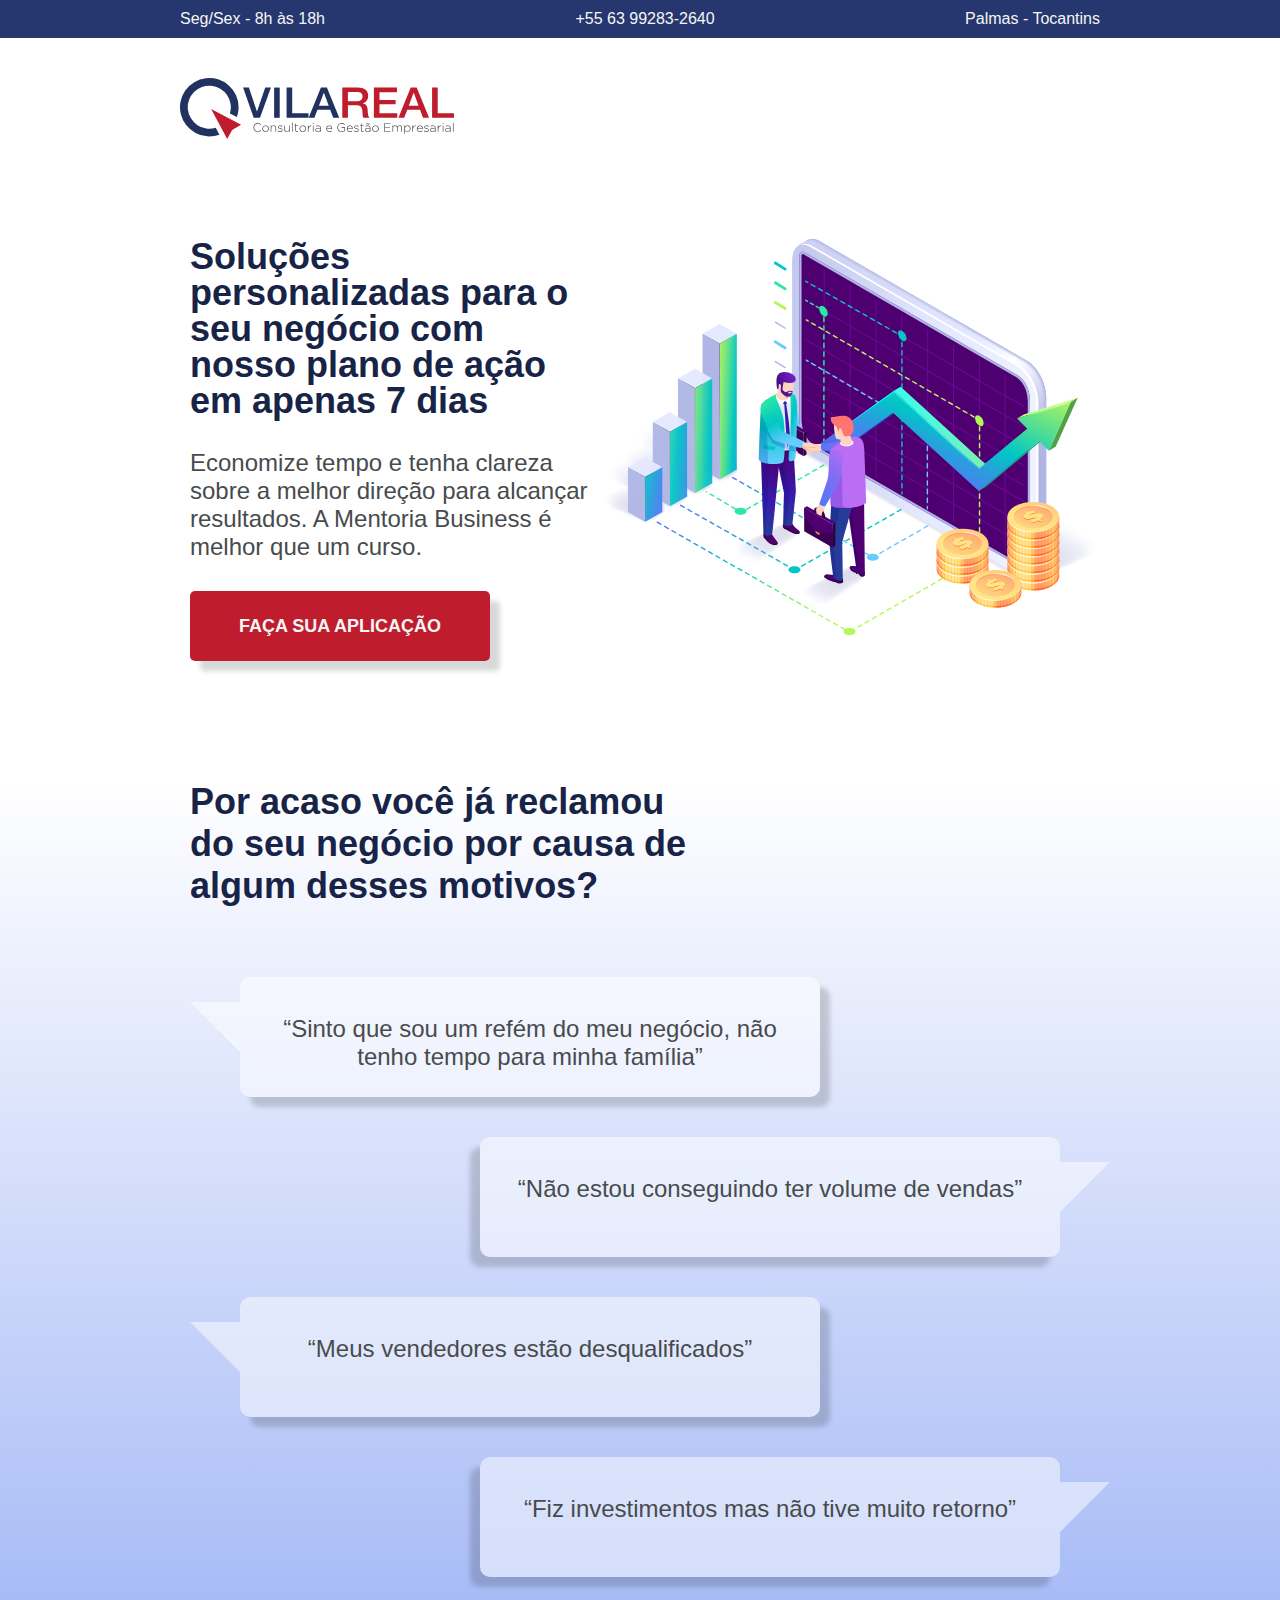
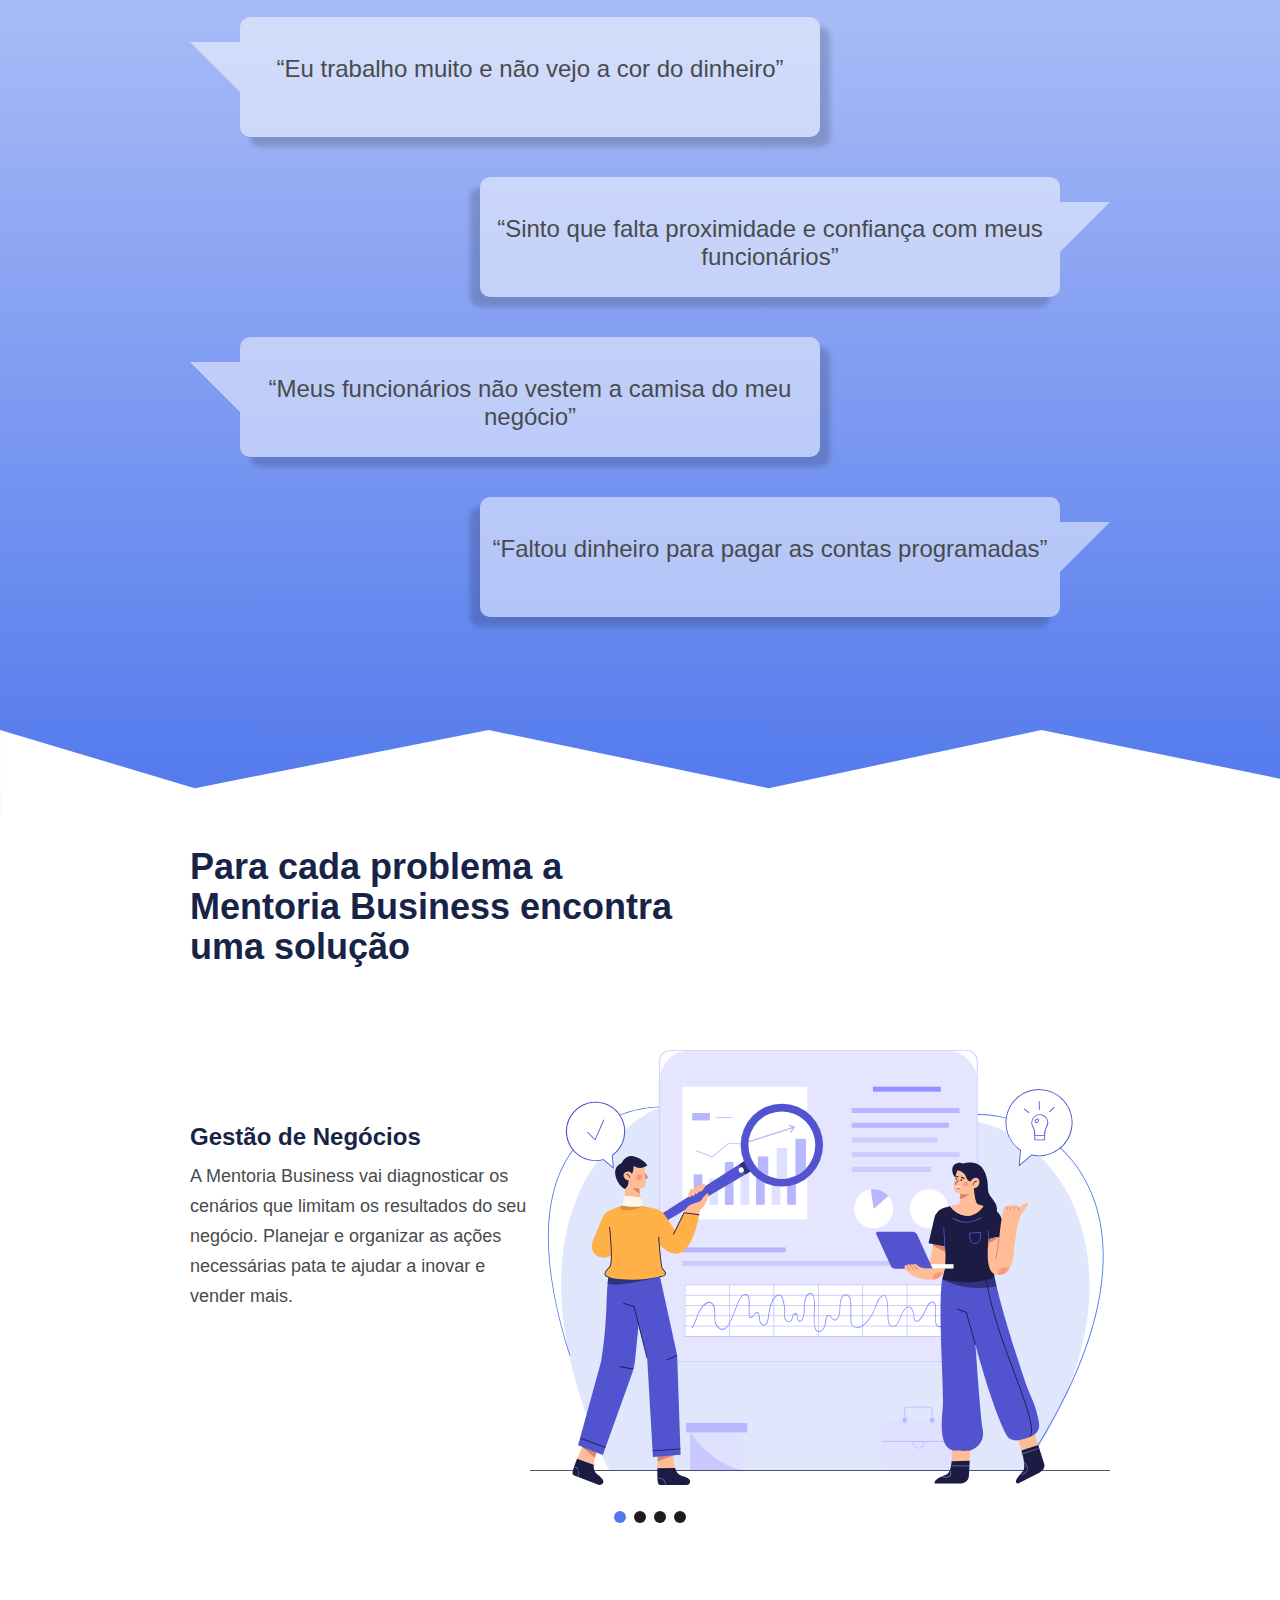
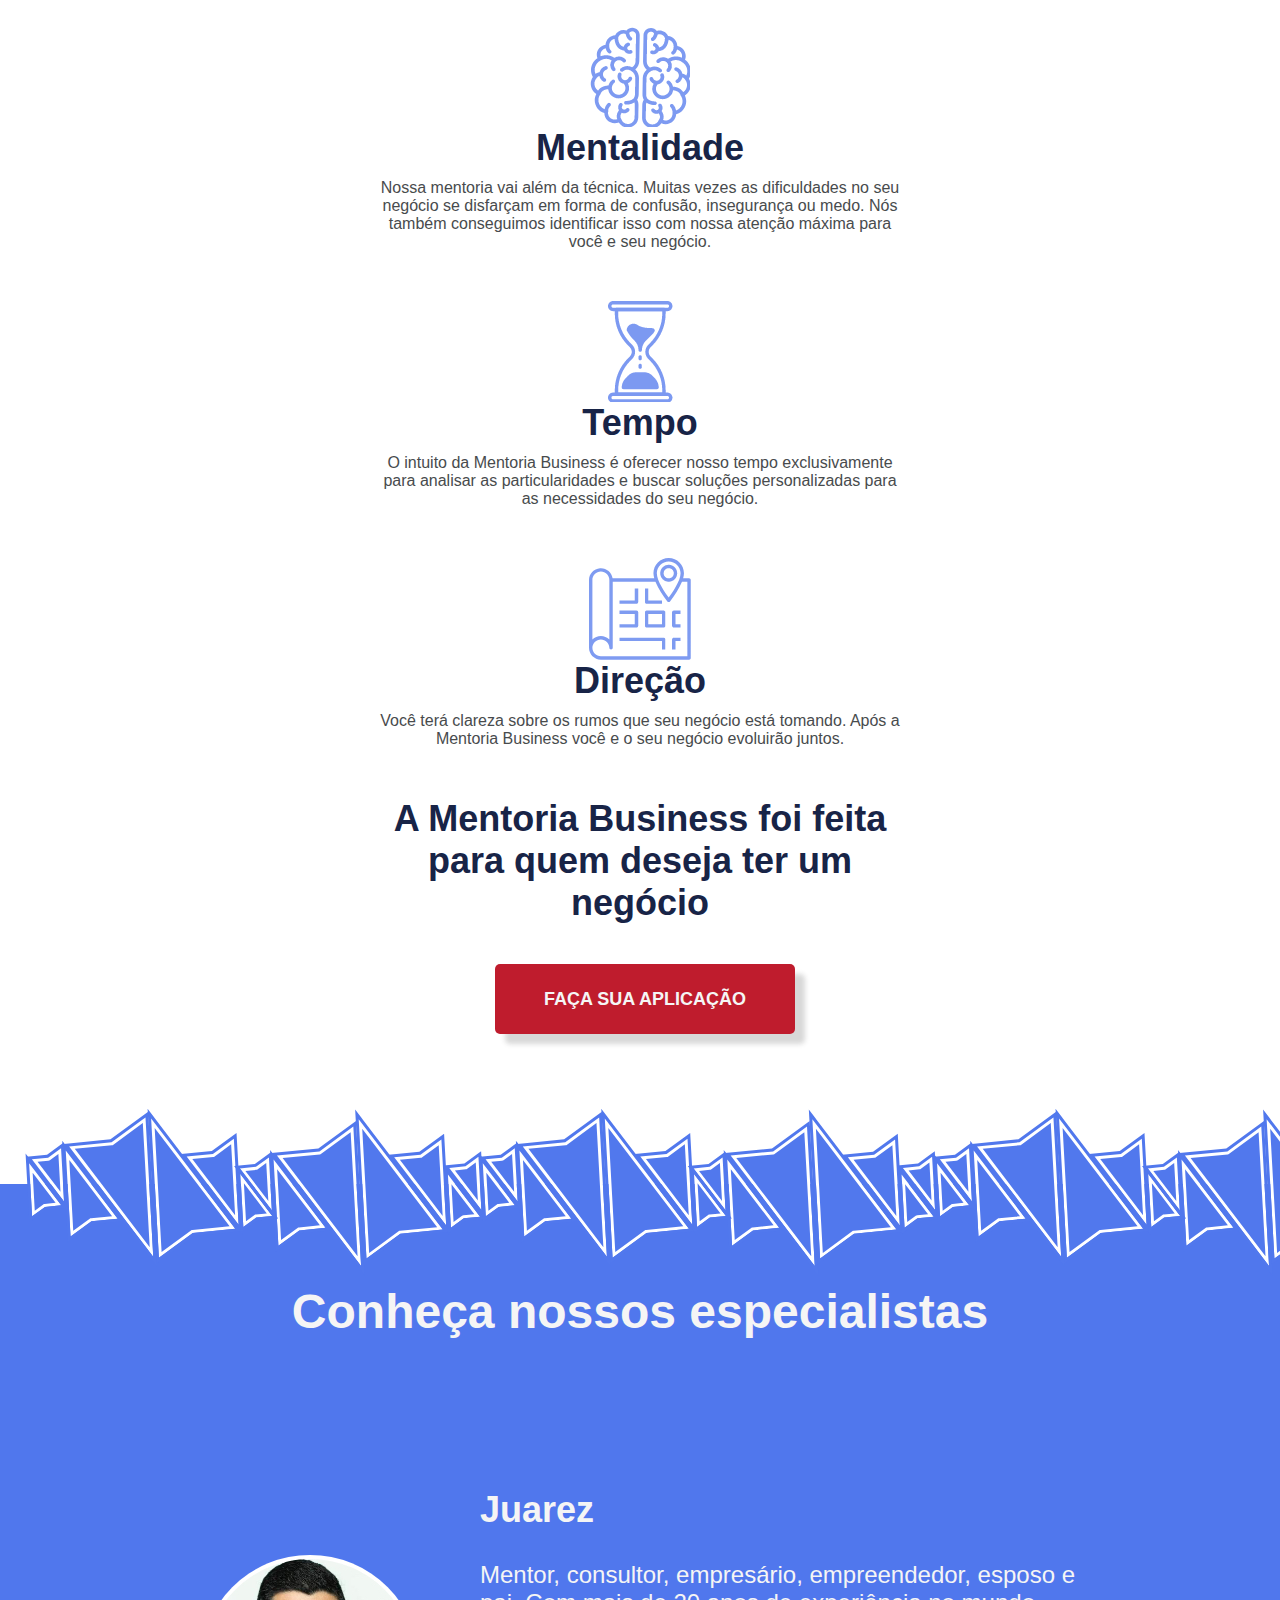
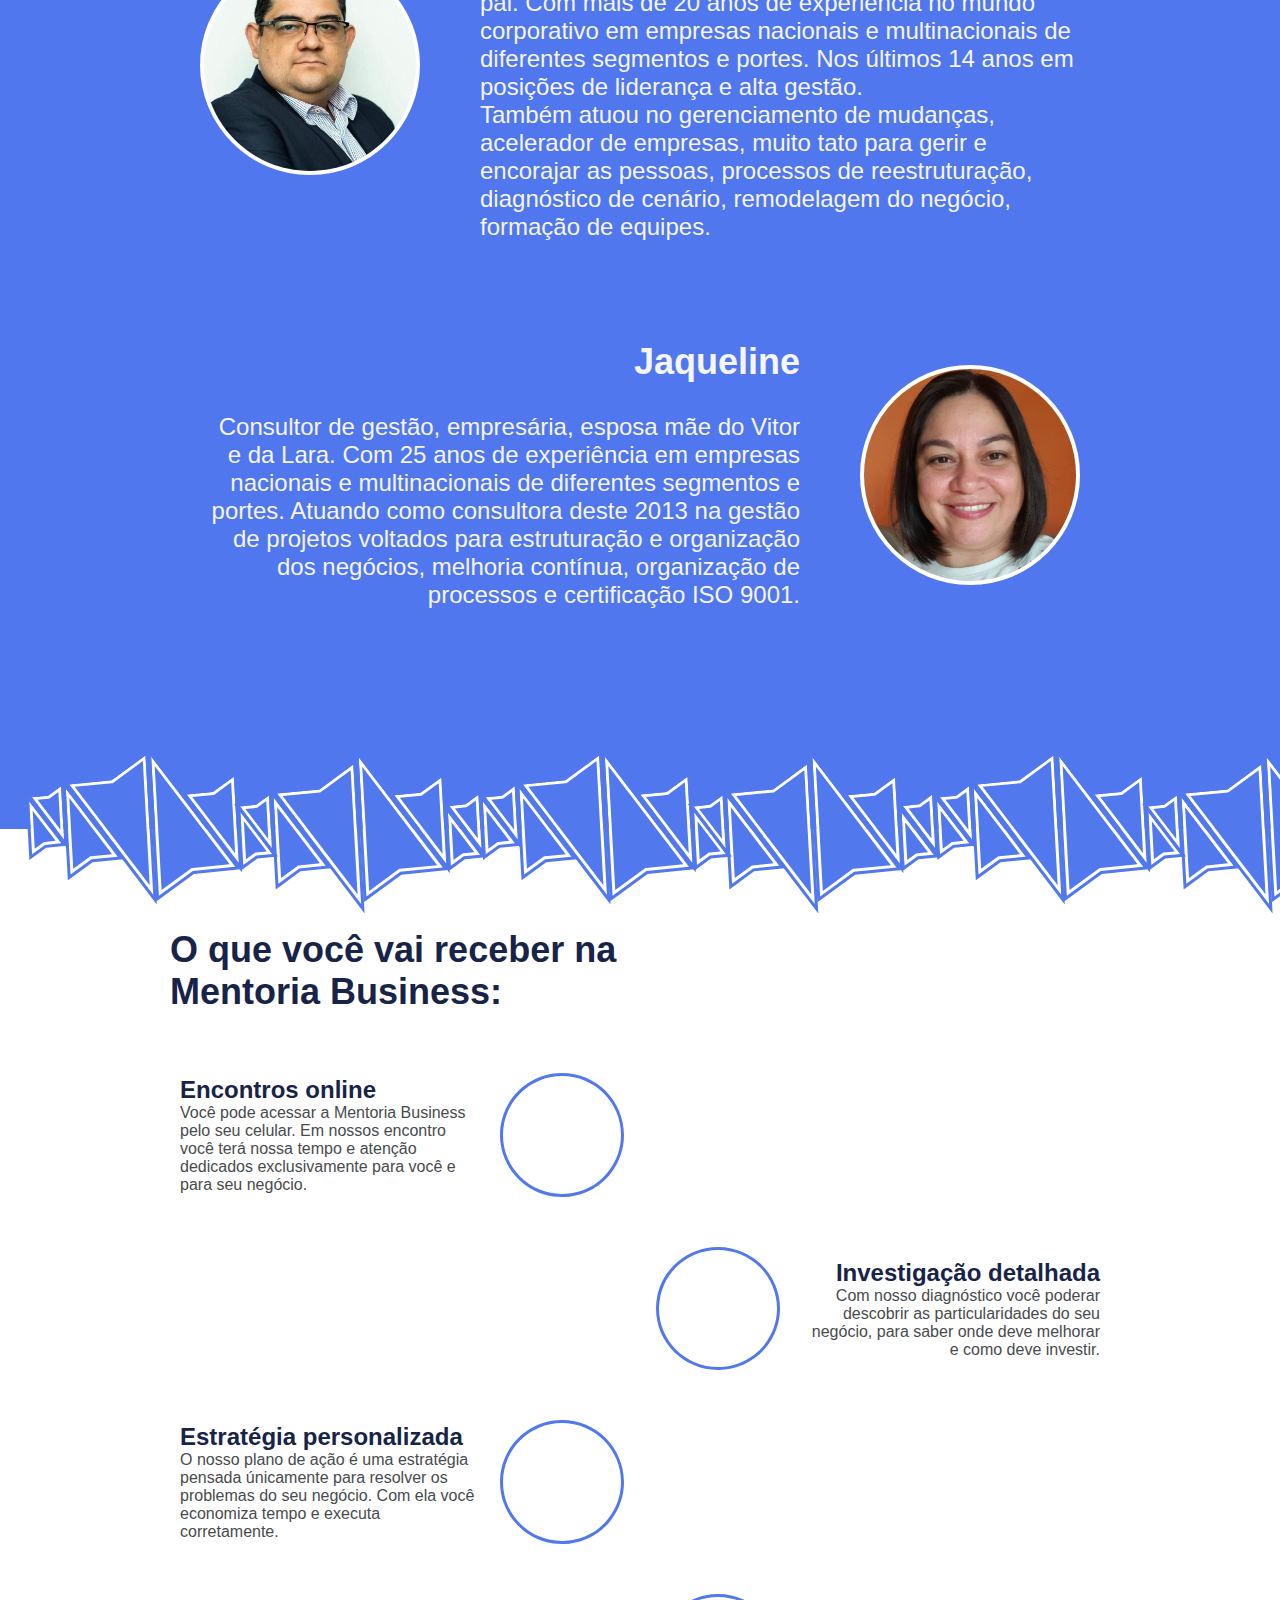
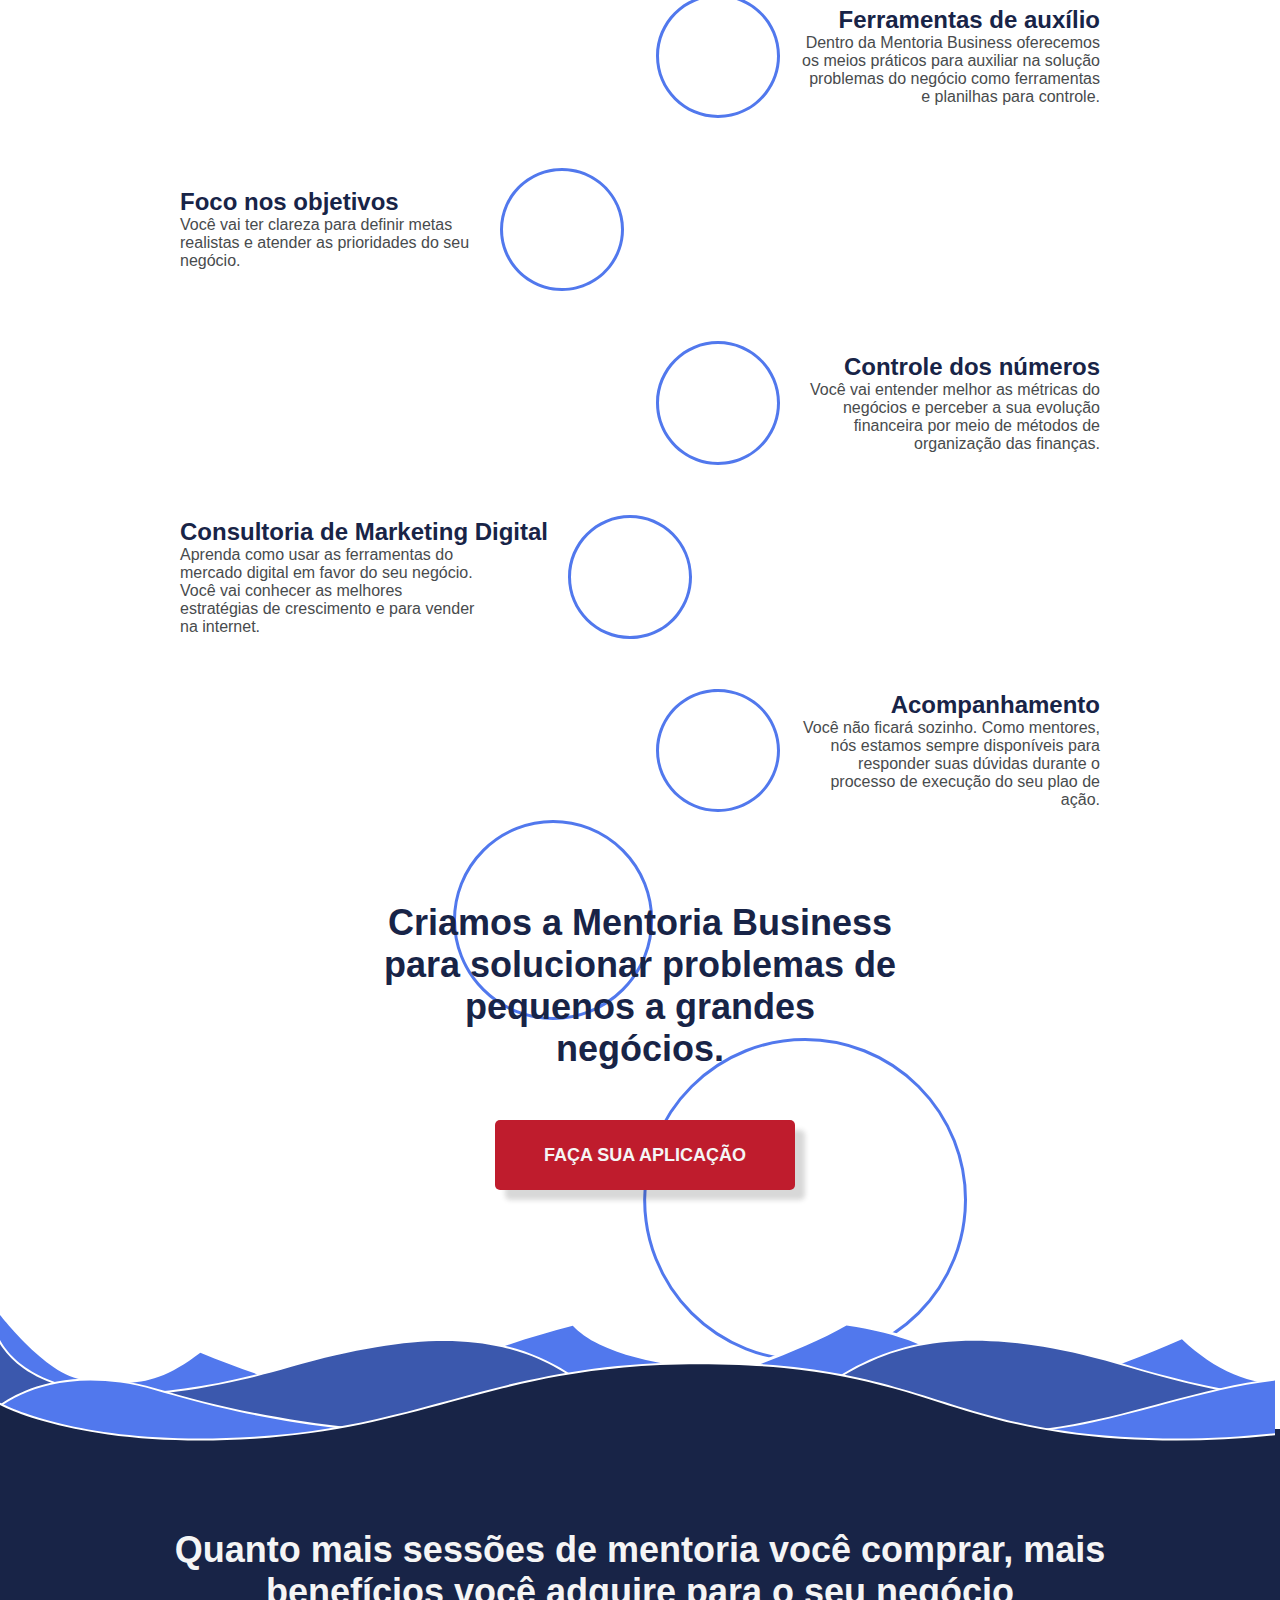
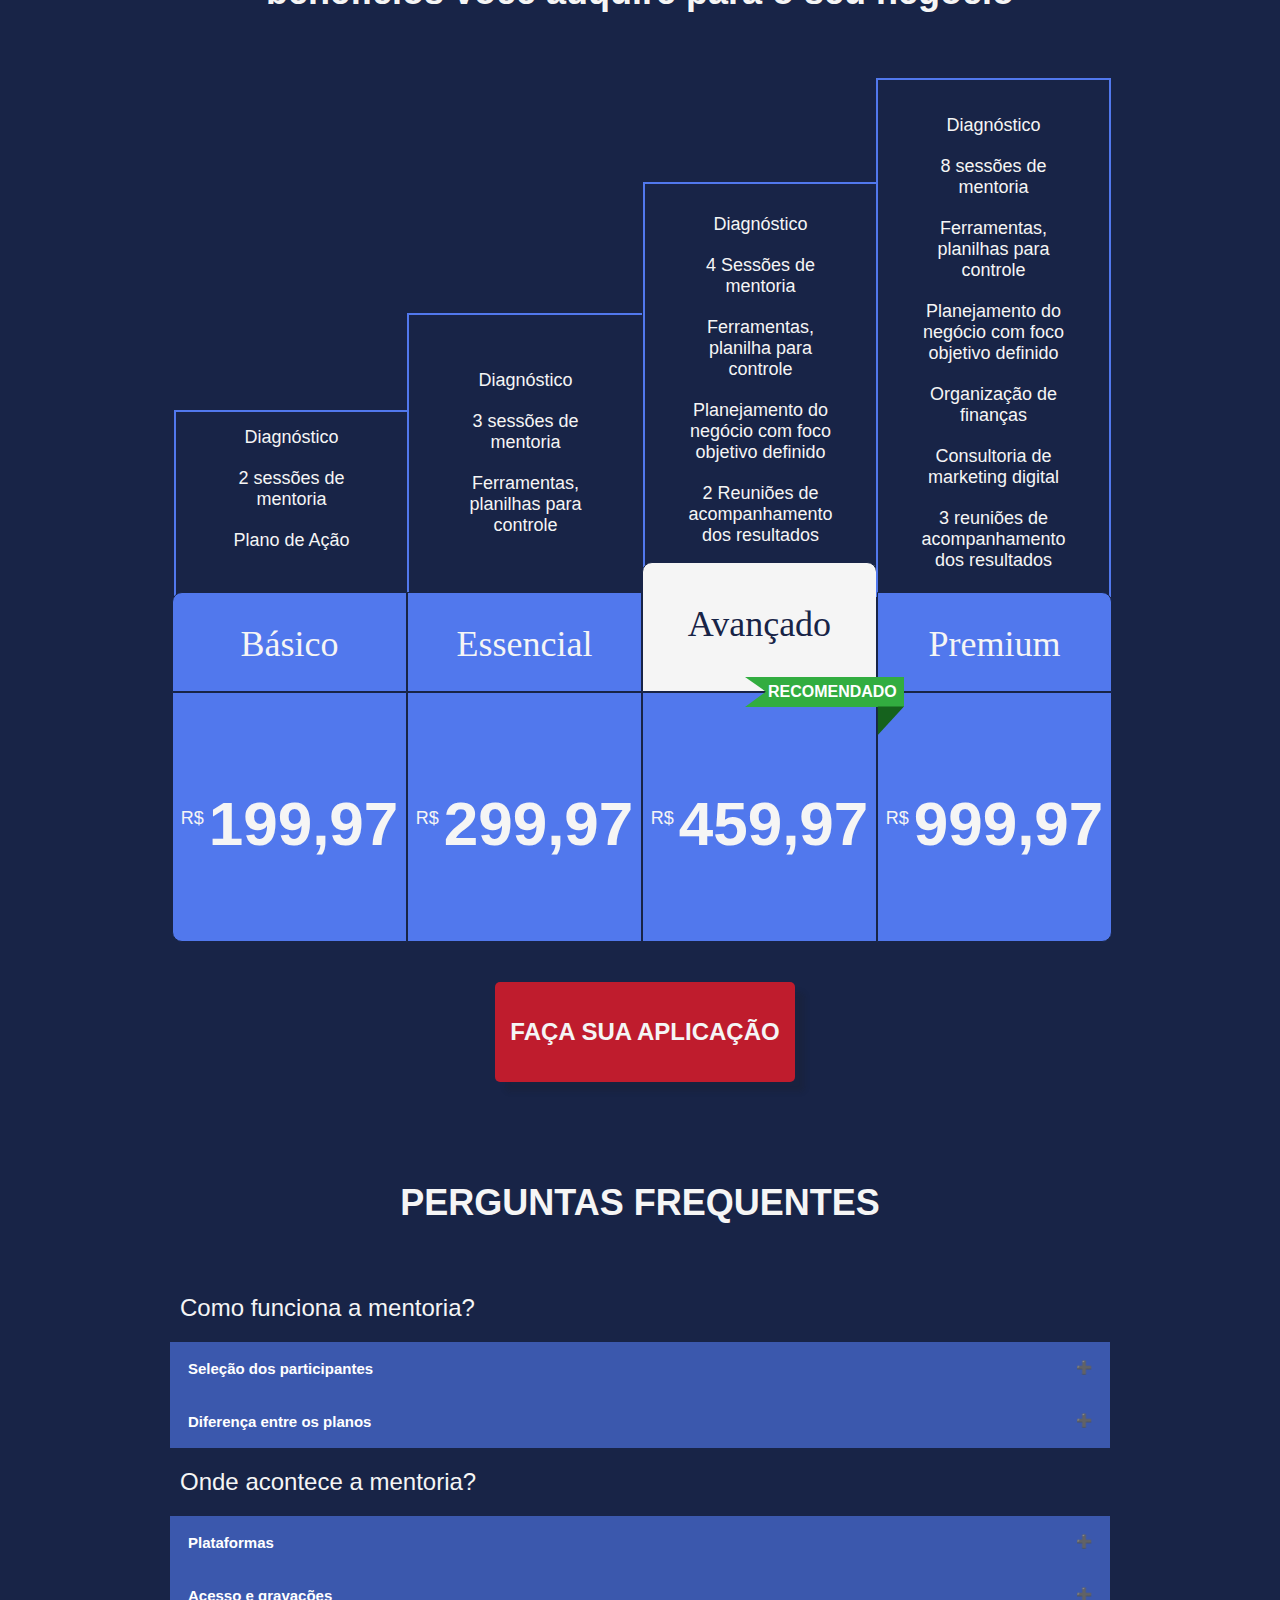
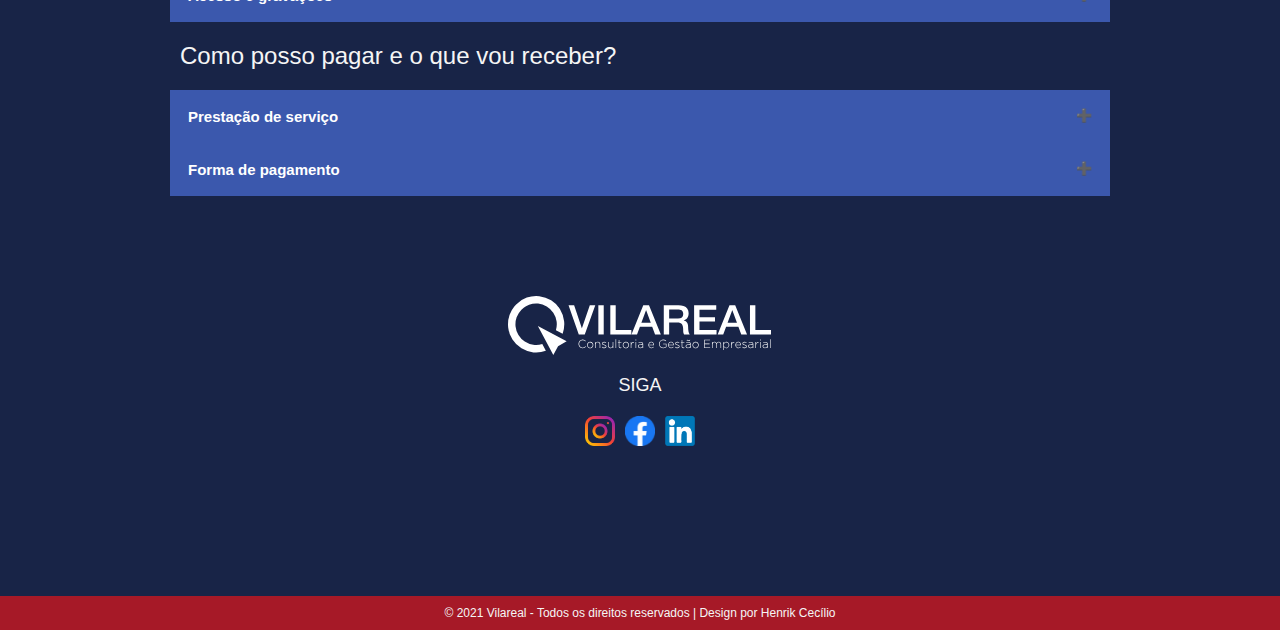
<file: index.html>
<!DOCTYPE html>
<html lang="pt-br">

<head>

  <meta charset="utf-8">
  <title>Mentoria Business – Consultoria e gestão empresarial Palmas - TO </title>
  <meta property="og:title" content="Mentoria Business – Consultoria e gestão empresarial em Palmas - TO" />
  <meta property="og:type" content="website" />
  <meta property="og:url" content="https://mentoriabusiness.vilarealconsultoria.com.br/" />
  <link rel="shortcut icon" href="/img/logos/favicon.ico">


  <meta name="description" content="Soluções personalizadas para o seu negócio com nosso plano de ação em apenas 7 dias">
  <meta name="viewport" content="width=device-width, initial-scale=1">
  <link rel="stylesheet" href="css/style.css">
  <script> document.documentElement.classList.add("js");</script>
  <!-- Facebook Pixel Code -->
  <script>
    !function (f, b, e, v, n, t, s) {
      if (f.fbq) return; n = f.fbq = function () {
        n.callMethod ?
          n.callMethod.apply(n, arguments) : n.queue.push(arguments)
      };
      if (!f._fbq) f._fbq = n; n.push = n; n.loaded = !0; n.version = '2.0';
      n.queue = []; t = b.createElement(e); t.async = !0;
      t.src = v; s = b.getElementsByTagName(e)[0];
      s.parentNode.insertBefore(t, s)
    }(window, document, 'script',
      'https://connect.facebook.net/en_US/fbevents.js');
    fbq('init', '5760682020640309');
    fbq('track', 'PageView');
  </script>
  <noscript><img height="1" width="1" style="display:none" src="https://www.facebook.com/tr?id=5760682020640309&ev=PageView&noscript=1" /></noscript>
  <!-- End Facebook Pixel Code -->

</head>

<body>
  <div class="superinfo-bg">
    <div class="superinfo">
      <p>Seg/Sex - 8h às 18h</p>
      <a href="tel:+556399999-9999">+55 63 99283-2640</a>
      <p>Palmas - Tocantins</p>
    </div>
  </div>

  <header class="menu">
    <div class="menu-logo">
      <a href="#"><img src="img/logos/logo-color.svg" alt="LOGOTIPO"></a>
    </div>
  </header>

  <section class="introducao">
    <div class="introducao-info">
      <h1>
        Soluções personalizadas para o seu negócio com nosso plano de ação em apenas 7 dias
      </h1>
      <p>
        Economize tempo e tenha clareza sobre a melhor direção para alcançar resultados. A Mentoria Business é melhor que um curso.
      </p>
      <a href="#oferta"><button class="btn">FAÇA SUA APLICAÇÃO</button></a>
    </div>

    <div class="introducao-ilustracao">
      <img src="img/ilustracoes/ilustracao-main.svg" alt="MENTORIA BUSINESS">
    </div>
  </section>

  <section class="bg-gradiente">
    <div class="dores">
      <h1>Por acaso você já reclamou do seu negócio por causa de algum desses motivos?</h1>

      <ul class="lista-dores">
        <li>
          <p>

            “Sinto que sou um refém do meu negócio, não tenho tempo para minha família”
          </p>

        </li>
        <li>
          <p>

            “Não estou conseguindo ter volume de vendas”

          </p>
        </li>
        <li>
          <p>

            “Meus vendedores estão desqualificados”
          </p>

        </li>
        <li>
          <p>

            “Fiz investimentos mas não tive muito retorno”
          </p>

        </li>
        <li>
          <p>

            “Eu trabalho muito e não vejo a cor do dinheiro”
          </p>

        </li>
        <li>
          <p>

            “Sinto que falta proximidade e confiança com meus funcionários”
          </p>

        </li>
        <li>
          <p>

            “Meus funcionários não vestem a camisa do meu negócio”
          </p>

        </li>
        <li>
          <p>

            “Faltou dinheiro para pagar as contas programadas”
          </p>

        </li>
      </ul>
    </div>
  </section>

  <section class="servicos">
    <div class="servicos-titulo">
      <h1>Para cada problema a Mentoria Business encontra uma solução </h1>

    </div>

    <ul data-slide="servicos-slide">
      <li class="sevicos-gestao">
        <div class="servicos-info">
          <h1>
            Gestão de Negócios
          </h1>
          <p>A Mentoria Business vai diagnosticar os cenários que limitam os resultados do seu negócio. Planejar e organizar as ações necessárias pata te ajudar a inovar e vender mais.</p>
        </div>
        <div class="servicos-img">
          <img src="img/ilustracoes/ilustracao-gestao.svg" alt="Gestao de Negócios">
        </div>
      </li>

      <li class="servicos-pessoas">
        <div class="servicos-info">
          <h1 class="titulo">
            Gestão de Pessoas
          </h1>
          <p>Com a Mentoria Business você será capaz de manter as melhores pessoas no seu negócio. Como também ter clareza para delegar cargos e remunerar devidamente. Você vai ser capaz de liderar e alcançar o melhor desempenho da sua equipe.</p>
        </div>
        <div class="servicos-img">
          <img src="img/ilustracoes/ilustracao-pessoas.svg" alt="Gestão de Finanças">
        </div>
      </li>

      <li class="servicos-financas">
        <div class="servicos-info">
          <h1 class="titulo">
            Gestão de Finanças
          </h1>
          <p>Os números não mandam no seu negócio. Dentro da Mentoria Business você vai resolver questões de orçamento anual, fluxo de caixa, controle de investimentos, análise de resultados e aumento de rentabilidade.
          </p>
        </div>
        <div class="servicos-img">
          <img src="img/ilustracoes/ilustracao-financas.svg" alt="Gestão de Finanças">
        </div>
      </li>

      <li class="servicos-processos">
        <div class="servicos-info">
          <h1>
            Gestão de Processos
          </h1>
          <p>Aumente a produtividade. Com a Mentoria Business vai te dar clareza para estruturar as áreas do seu negócio como também otimizar as rotinas de trabalho, documentando processos para gerar inteligência quando precisar preparar novas pessoas para rotação de cargos.</p>
        </div>
        <div class="servicos-img">
          <img src="img/ilustracoes/ilustracao-processos.svg" alt="Gestão de Processos">
        </div>
      </li>
    </ul>
  </section>

  <section class="solucoes">
    <div class="mentalidade">

      <h1>
        Mentalidade
      </h1>
      <p>Nossa mentoria vai além da técnica. Muitas vezes as dificuldades no seu negócio se disfarçam em forma de confusão, insegurança ou medo. Nós também conseguimos identificar isso com nossa atenção máxima para você e seu negócio.</p>
    </div>
    <div class="tempo">
      <h1>
        Tempo
      </h1>
      <p>O intuito da Mentoria Business é oferecer nosso tempo exclusivamente para analisar as particularidades e buscar soluções personalizadas para as necessidades do seu negócio.</p>
    </div>
    <div class="direcao">
      <h1>
        Direção
      </h1>
      <p>Você terá clareza sobre os rumos que seu negócio está tomando. Após a Mentoria Business você e o seu negócio evoluirão juntos.
      </p>
    </div>

    <div class="cta-2">
      <h1> A Mentoria Business foi feita para quem deseja ter um negócio
      </h1>
      <a href="#oferta"><button class="btn"> FAÇA SUA APLICAÇÃO </button></a>
    </div>
  </section>

  <section class="credenciais">
    <h1 class="titulo-credenciais">
      Conheça nossos especialistas
    </h1>
    <div class="info-especialista">
      <div class="info-especialista-juarez">
        <span class=" info-especialista-foto-juarez">
          <img src="/img/elementos/foto-juarez.jpg" alt="Foto Juarez">
        </span>
        <span class="info-especialista-conteudo">
          <h1> Juarez</h1>
          <p>Mentor, consultor, empresário, empreendedor, esposo e pai. Com mais de 20 anos de experiência no mundo corporativo em empresas nacionais e multinacionais de diferentes segmentos e portes. Nos últimos 14 anos em posições de liderança e alta gestão. <br> Também atuou no gerenciamento de mudanças, acelerador de empresas, muito tato para gerir e encorajar as pessoas, processos de reestruturação, diagnóstico de cenário, remodelagem do negócio, formação de equipes.
          </p>
        </span>
      </div>
      <div class="info-especialista-jaque">
        <span class="info-especialista-foto-jaque">
          <img src="/img/elementos/foto-jaqueline.jpg" alt="Foto Jaque">
        </span>
        <span class="info-especialista-conteudo">
          <h1> Jaqueline</h1>
          <p>Consultor de gestão, empresária, esposa mãe do Vitor e da Lara. Com 25 anos de experiência em empresas nacionais e multinacionais de diferentes segmentos e portes. Atuando como consultora deste 2013 na gestão de projetos voltados para estruturação e organização dos negócios, melhoria contínua, organização de processos e certificação ISO 9001.

          </p>
        </span>
      </div>
    </div>
  </section>
  <!--
  <section class="resultados-bg">
    <div class="resultados">
      <div class="resultados-card">
        <h1>LOREM</h1>
        <p>Lorem ipsum dolor sit amet consectetur.</p>
      </div>
      <div class="resultados-card">
        <h1>LOREM</h1>
        <p>Lorem ipsum dolor sit amet consectetur.</p>
      </div>
      <div class="resultados-card">
        <h1>LOREM</h1>
        <p>Lorem ipsum dolor sit amet consectetur.</p>
      </div>
      <div class="resultados-card">
        <h1>LOREM</h1>
        <p>Lorem ipsum dolor sit amet consectetur.</p>
      </div>
      <div class="resultados-card">
        <h1>LOREM</h1>
        <p>Lorem ipsum dolor sit amet consectetur.</p>
      </div>
      <div class="resultados-card">
        <h1>LOREM</h1>
        <p>Lorem ipsum dolor sit amet consectetur.</p>
      </div>
    </div>
  </section>
  </div>
-->


  <section class="beneficios resultados-bg">
    <div class="beneficios-titulo">
      <h1> O que você vai receber na Mentoria Business:</h1>

    </div>
    <ul class="lista-beneficios">
      <li class="lista-beneficios-item">
        <div class="lista-beneficio-imagem">
          <img src="/img/elementos/circulo-beneficio.svg" alt="Beneficio">
        </div>
        <div class="lista-beneficio-conteudo">
          <h1>
            Encontros online
          </h1>
          <p>
            Você pode acessar a Mentoria Business pelo seu celular. Em nossos encontro você terá nossa tempo e atenção dedicados exclusivamente para você e para seu negócio.
          </p>
        </div>
      </li>
      <li class="lista-beneficios-item">
        <div class="lista-beneficio-imagem">
          <img src="/img/elementos/circulo-beneficio.svg" alt="Beneficio">
        </div>
        <div class="lista-beneficio-conteudo">
          <h1>
            Investigação detalhada
          </h1>
          <p>
            Com nosso diagnóstico você poderar descobrir as particularidades do seu negócio, para saber onde deve melhorar e como deve investir.
          </p>
        </div>
      </li>
      <li class="lista-beneficios-item">

        <div class="lista-beneficio-imagem">
          <img src="/img/elementos/circulo-beneficio.svg" alt="Beneficio">
        </div>

        <div class="lista-beneficio-conteudo">
          <h1>
            Estratégia personalizada
          </h1>
          <p>
            O nosso plano de ação é uma estratégia pensada únicamente para resolver os problemas do seu negócio. Com ela você economiza tempo e executa corretamente.
          </p>
        </div>
      </li>
      <li class="lista-beneficios-item">
        <div class="lista-beneficio-imagem">
          <img src="/img/elementos/circulo-beneficio.svg" alt="Beneficio">
        </div>
        <div class="lista-beneficio-conteudo">
          <h1>
            Ferramentas de auxílio
          </h1>
          <p>
            Dentro da Mentoria Business oferecemos os meios práticos para auxiliar na solução problemas do negócio como ferramentas e planilhas para controle.
          </p>
        </div>
      </li>
      <li class="lista-beneficios-item">
        <div class="lista-beneficio-imagem">
          <img src="/img/elementos/circulo-beneficio.svg" alt="Beneficio">
        </div>
        <div class="lista-beneficio-conteudo">
          <h1>
            Foco nos objetivos
          </h1>
          <p>
            Você vai ter clareza para definir metas realistas e atender as prioridades do seu negócio.
          </p>
        </div>
      </li>
      <li class="lista-beneficios-item">
        <div class="lista-beneficio-imagem">
          <img src="/img/elementos/circulo-beneficio.svg" alt="Beneficio">
        </div>
        <div class="lista-beneficio-conteudo">
          <h1>
            Controle dos números
          </h1>
          <p>
            Você vai entender melhor as métricas do negócios e perceber a sua evolução financeira por meio de métodos de organização das finanças.
          </p>
        </div>
      </li>
      <li class="lista-beneficios-item">
        <div class="lista-beneficio-imagem">
          <img src="/img/elementos/circulo-beneficio.svg" alt="Beneficio">
        </div>

        <div class="lista-beneficio-conteudo">
          <h1>
            Consultoria de Marketing Digital
          </h1>
          <p>
            Aprenda como usar as ferramentas do mercado digital em favor do seu negócio. Você vai conhecer as melhores estratégias de crescimento e para vender na internet.
          </p>
        </div>
      </li>
      <li class="lista-beneficios-item">
        <div class="lista-beneficio-imagem">
          <img src="/img/elementos/circulo-beneficio.svg" alt="Beneficio">
        </div>
        <div class="lista-beneficio-conteudo">
          <h1>
            Acompanhamento
          </h1>
          <p>
            Você não ficará sozinho. Como mentores, nós estamos sempre disponíveis para responder suas dúvidas durante o processo de execução do seu plao de ação.
          </p>
        </div>
      </li>
    </ul>
    <div class="cta-3">
      <h1>Criamos a Mentoria Business para solucionar problemas de pequenos a grandes negócios.</h1>
      <a href="#oferta"><button class="btn">
          FAÇA SUA APLICAÇÃO
        </button></a>
    </div>
  </section>

  <section class="preco-bg">

    <a name="oferta">
      <h1>Quanto mais sessões de mentoria você comprar, mais benefícios você adquire para o seu negócio </h1>
    </a>

    <div class="preco">

      <div class="box box-basico">
        <ul class="oferta">
          <li>Diagnóstico</li>
          <li>2 sessões de mentoria</li>
          <li>Plano de Ação</li>
          <li class="oferta-nao-aparece">Lorem ipsum dolor sit</li>
        </ul>
        <h2 class="plano plano-basico">Básico</h2>
        <span class="preco-item preco-basico"><sup>R$</sup>199,97</span>

      </div>

      <div class="box box-essencial">
        <ul class="oferta">
          <li>Diagnóstico</li>
          <li>3 sessões de mentoria</li>
          <li>Ferramentas, planilhas para controle</li>
          <li class="oferta-nao-aparece">Lorem ipsum dolor sit</li>
        </ul>
        <h2 class="plano plano-essencial">Essencial</h2>
        <span class="preco-item"><sup>R$</sup>299,97</span>

      </div>

      <div class="box box-avancado">
        <ul class="oferta">
          <li>Diagnóstico</li>
          <li>4 Sessões de mentoria</li>
          <li>Ferramentas, planilha para controle</li>
          <li>Planejamento do negócio com foco objetivo definido</li>
          <li> 2 Reuniões de acompanhamento dos resultados</li>
          <li class="oferta-nao-aparece"> Lorem ipsum dolor sit</li>
        </ul>
        <h2 class="plano plano-avancado">Avançado</h2>
        <span class="preco-item flag"><sup>R$</sup>459,97</span>

      </div>

      <div class="box box-premium">
        <ul class="oferta">
          <li>Diagnóstico</li>
          <li>8 sessões de mentoria</li>
          <li>Ferramentas, planilhas para controle</li>
          <li>Planejamento do negócio com foco objetivo definido</li>
          <li>Organização de finanças</li>
          <li>Consultoria de marketing digital</li>
          <li>3 reuniões de acompanhamento dos resultados</li>
          <li class="oferta-nao-aparece">Lorem ipsum dolor sit</li>
        </ul>
        <h2 class="plano plano-premium">Premium</h2>
        <span class="preco-item preco-premium"><sup>R$</sup>999,97</span>
      </div>
    </div>
    <div class="cta-final">
      <a target="_blank" href="https://forms.gle/uMYGmhkkRdAYoL2eA"><button class="btn btn-final">
          FAÇA SUA APLICAÇÃO
        </button></a>
      <div>
  </section>
  <section class="faq">
    <h1>PERGUNTAS FREQUENTES</h1>

    <div class="menu-faq">
      <div class="como-funciona">
        <h2>Como funciona a mentoria?</h2>

        <button type="button" class="collapsible">Seleção dos participantes</button>
        <div class="content">
          <p>A aplicação nesse formulário não garante que você será atendido(a) por mim. Esse é um processo de seleção onde eu vou conhecer melhor o seu negócio, seus objetivos e as suas dificuldade e vou fazer a escolha baseada na nossa experiência e como posso te ajudar a ter resultados reais.</p>
        </div>
        <button type="button" class="collapsible">Diferença entre os planos</button>
        <div class="content">
          <p>A Mentoria Business é baseada no meu tempo disponível, onde posso me desligar de tudo e focar inteiramente em você e ao seu negócio.</p>
        </div>
      </div>
      <div class="como-funciona">
        <h2>Onde acontece a mentoria?</h2>

        <button type="button" class="collapsible">Plataformas</button>
        <div class="content">
          <p>A Mentoria Business é feita online, por vídeo chamada.</p>
        </div>
        <button type="button" class="collapsible">Acesso e gravações</button>
        <div class="content">
          <p>Você vai receber o link de acesso para a sala onde acontecerá a Mentoria no seu E-mail, ou em outro canal de contato que você tenha conosco.</p>
        </div>
      </div>
      <div class="onde-acontece">
        <h2>Como posso pagar e o que vou receber?</h2>

        <button type="button" class="collapsible">Prestação de serviço</button>
        <div class="content">
          <p>A Mentoria Business não é uma prestação de serviço. Não executamos nada do plano de ação, exceto se for acordado. Não estamos aqui para te convencer o que é bom ou ruim, queremos te guiar baseado nas nossas experiências e resultados para que você alcance o mesmo.</p>
        </div>
        <button type="button" class="collapsible">Forma de pagamento</button>
        <div class="content">
          <p>À vista por transferência bancária ou parcelado no cartão de crédito.</p>
        </div>
      </div>
    </div>
  </section>

  <section class="rodape">
    <div class="logo-footer">
      <img src="/img/logos/logo-branco.svg" alt="LOGOTIPO">
    </div>
    <div class="redes-sociais">
      <p>SIGA</p>
      <ul>
        <li>
          <a target="_blank" href="https://www.instagram.com/vilarealconsultoria/"> <img src="/img/logos/logo-instagram.png" alt="Instagram"></a>
        </li>
        <li>
          <a target="_blank" href="https://www.facebook.com/vilarealconsultoria"><img src="img/logos/logo-facebook.png" alt="Facebook"></a>
        </li>
        <li>
          <a target="_blank" href="https://www.linkedin.com/company/vilareal-consultoria-e-gestão-empresarial-ltda/"><img src="/img/logos/icon-linkedin-footer.png" alt="LinkedIn"></a>
        </li>
      </ul>
    </div>
  </section>

  <footer class="copyright">
    <p>
      © 2021 Vilareal - Todos os direitos reservados | Design por Henrik Cecílio
    </p>
  </footer>

  <script src="/js/simple-slide.js"></script>
  <script src="/js/collapsible.js"></script>
  <script src="/js/script.js"></script>
</body>
</file>
<file: css/style.css>
body,
h1,
h2,
p,
ul,
li,
a {
  margin: 0px;
  padding: 0px;
}

body {
  font-family: Arial, Helvetica, sans-serif;
  color: #182447;
}
h2,
p {
  color: #484b4d;
}
ul {
  list-style: none;
}
a {
  text-decoration: none;
}
img {
  display: block;
  max-width: 100%;
}
* {
  box-sizing: border-box;
}

/*Superinfo*/

.superinfo-bg {
  background: #25376e;
  color: white;
}
.superinfo-bg p,
a {
  color: whitesmoke;
}

.superinfo {
  max-width: 940px;
  margin: 0 auto;
  display: flex;
  justify-content: space-between;
  flex-wrap: wrap;
  padding-top: 10px;
}
.superinfo p,
.superinfo-bg a {
  margin: 0 10px 10px 10px;
}
@media (max-width: 800px) {
  .superinfo {
    font-size: 12px;
  }
}

/*INTRODUÇÃO*/

.menu {
  max-width: 940px;
  margin: 0 auto;
  display: flex;
  padding: 40px 0 100px 10px;
  display: flex;
  flex-wrap: wrap;
  justify-content: space-between;
  align-self: center;
}
.introducao {
  max-width: 940px;
  margin: 0 auto;
  padding: 0 10px 10px 10px;
  display: flex;
}
.introducao-info h1 {
  font-size: 36px;
  line-height: 1em;
  font-weight: bold;
  max-width: 400px;
  margin-bottom: 30px;
  padding-left: 10px;
}
.introducao-info p {
  font-size: 1.5em;
  max-width: 460px;
  margin-bottom: 30px;
  padding-left: 10px;
}
.btn {
  height: 70px;
  width: 300px;
  border-radius: 5px;
  border: none;
  background: #bf1c2d;
  color: whitesmoke;
  font-size: 18px;
  margin-left: 10px;
  cursor: pointer;
  font-weight: bold;
  box-shadow: 10px 10px 5px #1d1d1d2c;
}
.btn:hover {
  background: #f2490c;
}
.introducao-ilustracao {
  width: 540px;
}

/*MENU E INTRODUÇÃO*/
@media (max-width: 800px) {
  .menu {
    padding-bottom: 40px;
  }
  .menu-logo {
    margin: 0 auto;
  }

  .introducao {
    flex-wrap: wrap-reverse;
  }
  .introducao-ilustracao img {
    z-index: -1;
    position: absolute;
    right: 0;
    top: -10%;
    left: 0;
    bottom: 0;
    opacity: 50%;
    height: 70%;
    width: 70%;
    margin: 0 auto;
  }
  .introducao-info {
    margin: 50px auto;
    display: flex;
    flex-direction: column;
  }
  .btn {
    margin: 0 auto;
    height: 80px;
    width: 300px;
  }
}

/*DORES DA PERSONA*/
.dores {
  max-width: 940px;
  margin: 110px auto;
  padding-left: 20px;
}
.dores h1 {
  font-size: 36px;
  max-width: 520px;
}
.lista-dores {
  font-size: 24px;
  display: flex;
  flex-direction: column;
  max-width: 940px;
  margin: 50px auto;
}

.lista-dores li {
  margin: 20px auto;
  background-color: #ffffff80;
  height: 120px;
  width: 580px;
  padding: 10px;
  border-radius: 10px;
  justify-content: center;
}
.lista-dores p {
  text-align: center;
}

.lista-dores li:nth-child(even) {
  margin-right: 50px;
}

.lista-dores li:nth-child(odd) {
  margin-left: 50px;
}

.lista-dores li:nth-child(odd) {
  box-shadow: 10px 10px 5px #0000002a;
}
.lista-dores li:nth-child(even) {
  box-shadow: -10px 10px 5px #0000002a;
}

.lista-dores li:nth-child(even)::before {
  content: "";
  width: 0px;
  height: 0px;
  position: relative;
  border-left: 0px solid #ffffff80;
  border-right: 50px solid transparent;
  border-top: 50px solid #ffffff80;
  border-bottom: 0px solid transparent;
  left: 570px;
  top: 65px;
}

.lista-dores li:nth-child(odd)::before {
  content: "";
  width: 0px;
  height: 0px;
  position: relative;
  border-left: 50px solid transparent;
  border-right: 0px solid #ffffff80;
  border-top: 50px solid #ffffff80;
  border-bottom: 0px solid transparent;
  left: -60px;
  top: 65px;
}

.bg-gradiente {
  background-image: linear-gradient(#ffffff, #5178ed);
  padding-bottom: 70px;
}

/*DORES DA PERSONA*/
@media (max-width: 800px) {
  .dores {
    margin: 20px auto;
    padding-left: 0px;
  }
  .dores h1 {
    padding-left: 20px;
  }
  .lista-dores li {
    width: 300px;
    height: auto;
    align-self: center;
    text-align: center;
  }
  .lista-dores li:nth-child(even)::before {
    left: 175px;
  }
  .lista-dores li:nth-child(odd)::before {
    left: -175px;
  }
}
/*SERVIÇOS e SOLUÇÕES*/

.servicos::before {
  content: "";
  background: url(/img/elementos/divisoria-zigzag.svg) no-repeat;
  width: 100%;
  height: 100%;
  position: absolute;
  right: 0px;
  top: 2330px;
  display: block;
  margin: 0 auto;
}

.servicos {
  max-width: 940px;
  margin: 0px auto;
  padding-left: 20px;
}
.servicos ul {
  display: flex;
  flex-direction: column;
}
.servicos ul li {
  display: flex;
  margin-bottom: 70px;
  align-items: center;
  height: 300px;
}

.servicos-titulo {
  margin: 30px auto 150px auto;
}
.servicos-titulo h1 {
  max-width: 520px;
  font-size: 36px;
  line-height: 40px;
}
.servicos p {
  font-size: 24px;
  line-height: 30px;
  max-width: 860px;
  margin-top: 10px;
  margin-bottom: 100px;
}

.servicos-info {
  max-width: 340px;
}
.servicos-info h1 {
  font-size: 24px;
}
.servicos-info p {
  font-size: 18px;
}
.solucoes {
  max-width: 940px;
  margin: 0 auto;
  text-align: center;
}
.solucoes div {
  margin-bottom: 50px;
}
.solucoes h1 {
  margin-bottom: 10px;
  font-size: 36px;
}
.solucoes p {
  max-width: 520px;
  margin: 10px auto;
}
.mentalidade h1::before {
  content: "";
  background: url(/img/elementos/brain.png);
  width: 100px;
  height: 100px;
  z-index: -1;
  position: relative;
  top: 0;
  bottom: 0;
  left: 0;
  right: 0;
  display: block;
  margin: 0 auto;
}
.tempo h1::before {
  content: "";
  background: url(/img/elementos/hourglass.png);
  width: 65px;
  height: 101px;
  z-index: -1;
  position: relative;
  top: 0;
  bottom: 0;
  left: 0;
  right: 0;
  display: block;
  margin: 0 auto;
}
.direcao h1::before {
  content: "";
  background: url(/img/elementos/Map.png);
  width: 102px;
  height: 102px;
  z-index: -1;
  position: relative;
  top: 0;
  bottom: 0;
  left: 0;
  right: 0;
  display: block;
  margin: 0 auto;
}

.cta-2 {
  padding-bottom: 100px;
}
.cta-2 h1 {
  max-width: 520px;
  margin: auto;
  margin-bottom: 40px;
}

/* SERVIçOS E SOLUCCOES*/
@media (max-width: 800px) {
  .servicos-titulo {
    margin: 20px auto;
  }
  .servicos ul li {
    margin: 20px auto;
    flex-direction: column;
    height: auto;
  }
  .servicos ul li img {
    height: 300px;
    width: 70%;
    margin: 0 auto;
  }
  .servicos p {
    margin: 0 auto;
  }
  .servicos-info {
    margin: 0 auto;
    height: 240px;
  }
  .solucoes {
    padding: 70px 20px 0px 20px;
  }
  .servicos::before {
    top: 2300px;
    display: none;
  }
}

/*CREDENCIAIS*/
.credenciais {
  background-color: rgb(80, 119, 237);
  color: whitesmoke;
  padding-bottom: 120px;
}
.titulo-credenciais {
  max-width: 940px;
  margin: 0 auto;
  text-align: center;
  font-size: 48px;
  padding: 100px 0 150px 0;
}

.titulo-credenciais::before {
  content: "";
  background: url(/img/elementos/divisoria-setas.svg) no-repeat;
  display: block;
  width: 100%;
  height: 100%;
  top: 4285px;
  right: 0px;
  position: absolute;
  margin: 0 auto;
}

.info-especialista {
  max-width: 940px;
  margin: 0 auto;
}
.info-especialista span {
  margin: 0 auto;
  align-self: center;
}
.info-especialista h1 {
  width: 330px;
  font-size: 36px;
  padding-bottom: 30px;
}
.info-especialista p {
  color: whitesmoke;
  font-size: 24px;
  width: 600px;
}
.info-especialista-juarez,
.info-especialista-jaque {
  display: flex;
  padding-bottom: 100px;
  text-align: left;
}
.info-especialista-foto-jaque img,
.info-especialista-foto-juarez img {
  border-radius: 50%;
}
.info-especialista-jaque h1 {
  text-align: right;
  align-self: flex-end;
}
.info-especialista-jaque p {
  text-align: right;
  align-self: flex-end;
}
.info-especialista-conteudo {
  display: flex;
  flex-direction: column;
  align-self: center;
}
.info-especialista-foto-jaque {
  order: 3;
}

.resultados-bg::before {
  content: "";
  background: url(/img/elementos/divisoria-setas.svg) no-repeat;
  height: 100%;
  width: 100%;
  position: absolute;
  top: 5523px;
  right: 0px;
  margin: 0 auto;
}
/*
  .resultados-bg {
    background: #5178ed;
    margin: 0 auto;
    height: 800px;
  }

.resultados {
  max-width: 940px;
  margin: 0px auto;
  color: hsl(0, 0%, 96%);
  padding: 20px 0;
  display: flex;
  flex-wrap: wrap;
}
/*
  .resultados::before {
    content: "";
    position: absolute;
    background: #f5f5f5;
    width: 940px;
    height: 2px;
  }
  

.resultados h1 {
  font-size: 48px;
  text-align: center;
}
.resultados p {
  font-size: 24px;
  text-align: center;
  color: #f5f5f5;
  padding: 40px;
}
.resultados-card {
  width: 280px;
  height: 220px;
  margin: 50px auto;
  background-color: #5178ed;
  position: relative;
  align-content: center;
}

.resultados-card::before {
  content: "";
  position: absolute;
  top: 0;
  right: 0;
  bottom: 0;
  left: 0;
  margin: -1px;
  border-radius: 10px;
  background: linear-gradient(0deg, #ffffff 10%, rgba(80, 119, 237, 0) 90%);
}
.resultados-card::after {
  content: "";
  position: absolute;
  top: 0;
  right: 0;
  bottom: 0;
  left: 0;
  margin: 1px;
  width: 278px;
  height: 217px;
  border-radius: 10px;
  /* z-index: 1; 
  background-color: #5178ed;
}
.resultados-card h1,
.resultados-card p {
  position: relative;
  z-index: 1;
}
*/
.preco-bg {
  background-color: #182447;
}

@media (max-width: 800px) {
  .credenciais {
    padding-left: 20px;
  }
  .titulo-credenciais {
    margin: 0px auto;
    padding: 100px 0px 60px 0px;
  }
  .info-especialista {
    display: flex;
    flex-direction: column;
    margin: 0 auto;
  }
  .info-especialista span {
    align-self: flex-start;
    order: 1;
  }
  .info-especialista p {
    width: 350px;
    text-align: left;
    align-self: flex-start;
  }
  .info-especialista-conteudo h1 {
    margin: 20px auto;
    text-align: center;
    padding-bottom: 10px;
  }
  .info-especialista-juarez {
    flex-direction: column;
  }
  .info-especialista-jaque {
    flex-direction: column;
    text-align: right;
  }
  .titulo-credenciais::before {
    width: 115%;
    top: 4337px;
    display: none;
  }
  .resultados-bg::before {
    top: 6360px;
    width: 120%;
    display: none;
  }
}

/*BENEFICIOS*/

.beneficios {
  max-width: 940px;
  margin: 0px auto;
  height: 2200px;
}
.beneficios-titulo h1 {
  font-size: 36px;
  max-width: 520px;
  padding-bottom: 50px;
  padding-top: 100px;
}
.beneficios-titulo p {
  font-size: 24px;
  max-width: 600px;
  padding-bottom: 60px;
}
.lista-beneficios h1 {
  font-size: 24px;
}
.lista-beneficios p {
  width: 300px;
}
.lista-beneficios {
  display: flex;
  flex-direction: column;
  padding-left: ;
}

.lista-beneficios li:nth-child(even) {
  align-self: flex-end;
  text-align: right;
}
.lista-beneficios-item {
  display: flex;
}
.lista-beneficios li:nth-child(odd) {
  display: flex;
}
.lista-beneficios li:nth-child(odd) .lista-beneficio-imagem {
  order: 3;
}
.lista-beneficio-imagem,
.lista-beneficio-conteudo {
  align-self: center;
  padding: 10px 10px 40px 10px;
}
.cta-3::after {
  content: "";
  background: url(/img/elementos/bolhas.svg) no-repeat;
  width: 515px;
  height: 541px;
  position: relative;
  top: -370px;
  right: -70px;
  margin: 0 auto;
  z-index: -1;
  display: block;
}
.cta-3 {
  max-width: 940px;
  margin: 0 auto;
  text-align: center;
}
.cta-3 h1 {
  font-size: 36px;
  max-width: 520px;
  text-align: center;
  margin: 0 auto;
  padding: 50px 0px 50px 0px;
}
@media (max-width: 800px) {
  .beneficios {
    margin: 100px auto;
    height: auto;
  }
  .cta-3::after {
    display: none;
  }
  top: 8445px;
}

/*OFERTA*/

.beneficios::after {
  content: "";
  background: url(/img/elementos/divisoria.svg);
  width: 100%;
  height: 190px;
  position: absolute;
  right: 5px;
  top: 7705px;
  margin: 0 auto;
}
@media (max-width: 800px) {
  .beneficios::after {
    top: 8575px;
    display: none;
  }
}

.preco-bg h1 {
  max-width: 940px;
  margin: 0 auto;
  color: whitesmoke;
  font-size: 36px;
  padding-top: 100px;
  margin-bottom: 100px;
  text-align: center;
}
.preco {
  max-width: 940px;
  margin: 0 auto;
  display: flex;
  color: whitesmoke;
}
.oferta {
  border: #5178ed solid 2px;
  border-bottom: none;
}
.oferta-nao-aparece {
  position: relative;
  overflow: hidden;
  text-indent: -500px;
}
.box-basico ul {
  position: relative;
  top: -35px;
  right: -4px;
}
.box-basico li {
  position: relative;
  top: 5px;
}
.box-essencial ul {
  position: relative;
  top: -90px;
  border-right: none;
  right: -2px;
}
.box-essencial li {
  position: relative;
  top: 45px;
}

.box-avancado ul {
  position: relative;
  top: -25px;
  right: -3px;
}
.box-avancado li {
  position: relative;
  top: 20px;
}
.box-premium ul {
  border-right: #5178ed solid 2px;
  position: relative;
  top: -35px;
  right: -1px;
}
.box-premium li {
  position: relative;
  top: 25px;
}
.oferta li {
  padding: 10px 40px;
  font-size: 18px;
  text-align: center;
}
.box {
  display: flex;
  flex-direction: column;
  align-self: flex-end;
  flex: 1;
}
.box-bascio {
  position: relative;
  top: -10px;
}
.plano {
  font-size: 36px;
  font-family: Helvetica Neue;
  font-weight: normal;
  height: 100px;
  text-align: center;
  color: whitesmoke;
  padding: 30px;
  background-color: #5178ed;
  border: solid 1px #182447;
  position: relative;
  top: -40px;
  right: -2px;
}
.plano-basico {
  border-top-left-radius: 10px;
}
.plano-premium {
  border-top-right-radius: 10px;
}
.plano-avancado {
  background-color: whitesmoke;
  color: #182447;
  height: 130px;
  padding-top: 40px;
  border-top-left-radius: 10px;
  border-top-right-radius: 10px;
  border: solid 1px #182447;
}
.box-premium sup::after {
  content: "";
  background: url(/img/elementos/flag.svg) no-repeat;
  width: 180px;
  height: 60px;
  position: absolute;
  top: -16px;
  right: 186px;
}
.preco-item {
  font-size: 62px;
  text-align: center;
  background-color: #5178ed;
  height: 250px;
  padding-top: 95px;
  position: relative;
  top: -40px;
  right: -2px;
  border: solid 1px #182447;
  font-weight: bold;
}
.preco-basico {
  border-bottom-left-radius: 10px;
}
.preco-premium {
  border-bottom-right-radius: 10px;
}
.cta-final {
  max-width: 940px;
  margin: 0 auto;
  text-align: center;
  font-weight: bold;
}
.btn-final {
  height: 100px;
  width: 300px;
  border-radius: 5px;
  border: none;
  background: #bf1c2d;
  color: whitesmoke;
  font-size: 24px;
  margin-left: 10px;
  font-weight: bold;
}
.preco-item sup {
  font-size: 18px;
  margin-right: 5px;
  font-weight: lighter;
}

@media (max-width: 800px) {
  .preco {
    flex-direction: column;
  }
  .preco-item {
    border-radius: 10px;
  }
  .plano {
    border-radius: 10px;
  }
  .box {
    width: 300px;
    flex: 2 1 300px;
    margin: 30px auto;
  }
  .oferta li {
    font-size: 24px;
  }
  .oferta-nao-aparece {
    overflow: hidden;
    z-index: -1;
  }
  .box-basico ul {
    right: -2px;
  }
  .box-basico li {
    top: 15px;
  }
  .box-essencial ul {
    border-right: #5178ed solid 2px;
    top: -30px;
  }
  .box-essencial li {
    top: 15px;
  }
  .box-premium {
    order: -4;
  }
  .box-avancado {
    order: -3;
  }
  .box-essencial {
    order: -2;
  }
  .box-bascio {
    order: -1;
  }
  .box-premium sup::after {
    top: 910px;
    right: -47px;
  }
}

/*PERGUNTAS FREQUENTES*/
.faq {
  background-color: #182447;
}
.faq h1 {
  max-width: 940px;
  margin: auto;
  text-align: center;
  color: whitesmoke;
  font-size: 36px;
  padding: 100px 0px 50px 0px;
}
/*
.faq h1::before {
  content: "";
  display: block;
  background-color: #5178ed;
  height: 2px;
  width: 940px;
  margin-bottom: 40px;
}
*/
.faq p {
  color: whitesmoke;
}
.menu-faq {
  max-width: 940px;
  margin: 0 auto;
  color: whitesmoke;
}
.menu-faq h2 {
  font-size: 24px;
  color: whitesmoke;
  font-weight: lighter;
  padding: 20px 0px 20px 10px;
}
/*MENU COLAPSO*/

/* Style the collapsible content. Note: hidden by default */
.content {
  padding: 0 18px;
  display: none;
  overflow: hidden;
  background-color: #f1f1f1;
}

.content {
  padding: 0 18px;
  background-color: white;
  max-height: 0;
  overflow: hidden;
  transition: max-height 0.2s ease-out;
}
.collapsible {
  background-color: #3b58ad;
  color: white;
  cursor: pointer;
  padding: 18px;
  width: 100%;
  border: none;
  text-align: left;
  outline: none;
  font-size: 15px;

  font-weight: bold;
}

.active,
.collapsible:hover {
  background-color: #ffffff65;
}

.content {
  padding: 0 20px;
  max-height: 0;
  overflow: hidden;
  transition: max-height 0.2s ease-out;
  background-color: #3b58ad;
}
.collapsible:after {
  content: "\02795"; /* Unicode character for "plus" sign (+) */
  font-size: 13px;
  color: white;
  float: right;
  margin-left: 5px;
}

.rodape {
  background-color: #182447;
  font-size: 18px;
  color: whitesmoke;
  display: flex;
  flex-direction: column;
}
.logo-footer {
  max-width: 940px;
  margin: 100px auto 0;
}
.redes-sociais {
  max-width: 940px;
  margin: 0 auto;
  font-size: 18px;
}
.redes-sociais p {
  color: whitesmoke;
  text-align: center;
  margin: 20px auto;
}
.redes-sociais ul {
  display: flex;
}
.redes-sociais img {
  height: 30px;
  width: 30px;
  margin: 0 5px 150px 5px;
}
.copyright {
  background-color: #a61927;
}
.copyright p {
  max-width: 940px;
  margin: 0 auto;
  padding: 10px;
  color: whitesmoke;
  font-size: 12px;
  text-align: center;
}

/*JAVASCRIPT*/
[data-slide] {
  position: relative;
}
[data-slide] > * {
  position: absolute;
  top: 0px;
  opacity: 0;
}
[data-slide] > .active {
  position: relative;
  opacity: 1;
  transition: opacity 500ms;
  z-index: 1;
}
[data-slide-nav] {
  display: block;
  justify-content: center;
  text-align: center;
  margin-top: 20px;
  margin-bottom: 100px;
}
@media (max-width: 800px) {
  [data-slide-nav] {
    margin: 0px auto;
  }
}

[data-slide-nav] > button {
  display: inline-block;
  width: 12px;
  margin: 4px;
  height: 12px;
  border: none;
  padding: 0px;
  border-radius: 6px;
  background: #1d1d1d;
  text-indent: -100px;
  overflow: hidden;
}
[data-slide-nav] > button.active {
  background: #5178ed;
}
</file>
